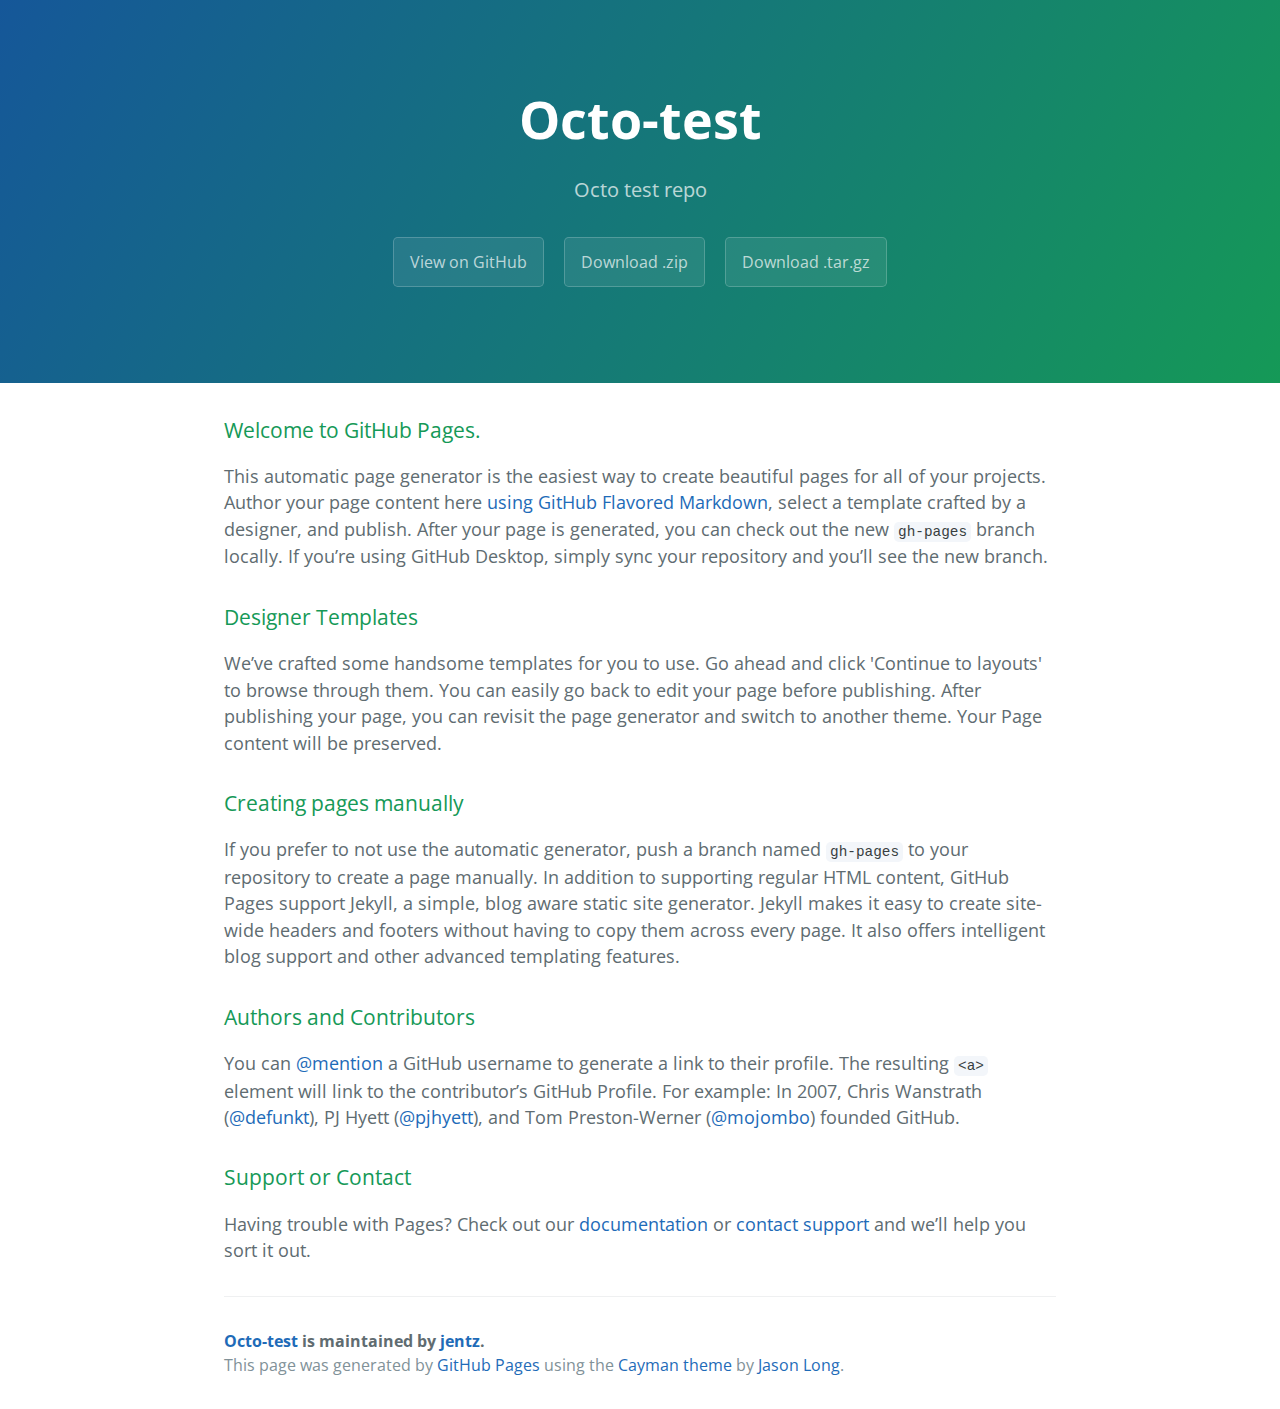
<file: index.html>
<!DOCTYPE html>
<html lang="en-us">
  <head>
    <meta charset="UTF-8">
    <title>Octo-test by jentz</title>
    <meta name="viewport" content="width=device-width, initial-scale=1">
    <link rel="stylesheet" type="text/css" href="stylesheets/normalize.css" media="screen">
    <link href='https://fonts.googleapis.com/css?family=Open+Sans:400,700' rel='stylesheet' type='text/css'>
    <link rel="stylesheet" type="text/css" href="stylesheets/stylesheet.css" media="screen">
    <link rel="stylesheet" type="text/css" href="stylesheets/github-light.css" media="screen">
  </head>
  <body>
    <section class="page-header">
      <h1 class="project-name">Octo-test</h1>
      <h2 class="project-tagline">Octo test repo</h2>
      <a href="https://github.com/jentz/octo-test" class="btn">View on GitHub</a>
      <a href="https://github.com/jentz/octo-test/zipball/master" class="btn">Download .zip</a>
      <a href="https://github.com/jentz/octo-test/tarball/master" class="btn">Download .tar.gz</a>
    </section>

    <section class="main-content">
      <h3>
<a id="welcome-to-github-pages" class="anchor" href="#welcome-to-github-pages" aria-hidden="true"><span aria-hidden="true" class="octicon octicon-link"></span></a>Welcome to GitHub Pages.</h3>

<p>This automatic page generator is the easiest way to create beautiful pages for all of your projects. Author your page content here <a href="https://guides.github.com/features/mastering-markdown/">using GitHub Flavored Markdown</a>, select a template crafted by a designer, and publish. After your page is generated, you can check out the new <code>gh-pages</code> branch locally. If you’re using GitHub Desktop, simply sync your repository and you’ll see the new branch.</p>

<h3>
<a id="designer-templates" class="anchor" href="#designer-templates" aria-hidden="true"><span aria-hidden="true" class="octicon octicon-link"></span></a>Designer Templates</h3>

<p>We’ve crafted some handsome templates for you to use. Go ahead and click 'Continue to layouts' to browse through them. You can easily go back to edit your page before publishing. After publishing your page, you can revisit the page generator and switch to another theme. Your Page content will be preserved.</p>

<h3>
<a id="creating-pages-manually" class="anchor" href="#creating-pages-manually" aria-hidden="true"><span aria-hidden="true" class="octicon octicon-link"></span></a>Creating pages manually</h3>

<p>If you prefer to not use the automatic generator, push a branch named <code>gh-pages</code> to your repository to create a page manually. In addition to supporting regular HTML content, GitHub Pages support Jekyll, a simple, blog aware static site generator. Jekyll makes it easy to create site-wide headers and footers without having to copy them across every page. It also offers intelligent blog support and other advanced templating features.</p>

<h3>
<a id="authors-and-contributors" class="anchor" href="#authors-and-contributors" aria-hidden="true"><span aria-hidden="true" class="octicon octicon-link"></span></a>Authors and Contributors</h3>

<p>You can <a href="https://help.github.com/articles/basic-writing-and-formatting-syntax/#mentioning-users-and-teams" class="user-mention">@mention</a> a GitHub username to generate a link to their profile. The resulting <code>&lt;a&gt;</code> element will link to the contributor’s GitHub Profile. For example: In 2007, Chris Wanstrath (<a href="https://github.com/defunkt" class="user-mention">@defunkt</a>), PJ Hyett (<a href="https://github.com/pjhyett" class="user-mention">@pjhyett</a>), and Tom Preston-Werner (<a href="https://github.com/mojombo" class="user-mention">@mojombo</a>) founded GitHub.</p>

<h3>
<a id="support-or-contact" class="anchor" href="#support-or-contact" aria-hidden="true"><span aria-hidden="true" class="octicon octicon-link"></span></a>Support or Contact</h3>

<p>Having trouble with Pages? Check out our <a href="https://help.github.com/pages">documentation</a> or <a href="https://github.com/contact">contact support</a> and we’ll help you sort it out.</p>

      <footer class="site-footer">
        <span class="site-footer-owner"><a href="https://github.com/jentz/octo-test">Octo-test</a> is maintained by <a href="https://github.com/jentz">jentz</a>.</span>

        <span class="site-footer-credits">This page was generated by <a href="https://pages.github.com">GitHub Pages</a> using the <a href="https://github.com/jasonlong/cayman-theme">Cayman theme</a> by <a href="https://twitter.com/jasonlong">Jason Long</a>.</span>
      </footer>

    </section>

  
  </body>
</html>
</file>
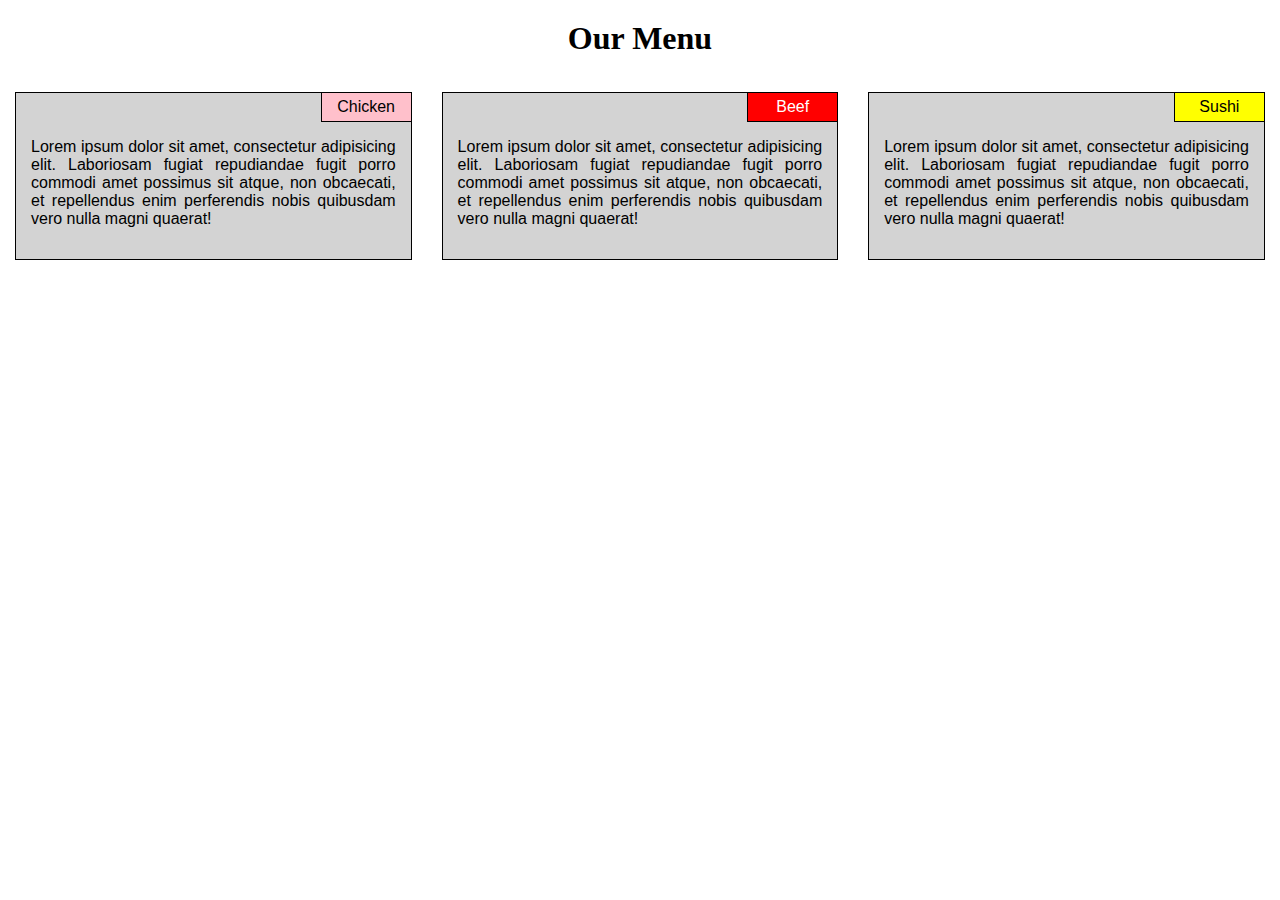
<file: mod2-solution/index.html>
<!DOCTYPE html>
<html>

<head>
	<meta name="viewport" content="width=device-width, initial-scale=1">
	<title>Assignment Solution for Module 2</title>
	<link rel="stylesheet" type="text/css" href="css/style.css">
</head>
<body>
	<h1>Our Menu</h1>
	<div class="container">
	<div class="row">
		<div class="col-lg-4 col-md-6 col-sm-12">
			<div class="menu-section">
				<span class="menu-section-title menu-section-pink">Chicken</span>
				<p>
					Lorem ipsum dolor sit amet, consectetur adipisicing elit. Laboriosam fugiat repudiandae fugit porro commodi amet possimus sit atque, non obcaecati, et repellendus enim perferendis nobis quibusdam vero nulla magni quaerat!
				</p>
			</div>
		</div>
		<div class="col-lg-4 col-md-6 col-sm-12">
			<div class="menu-section">
				<span class="menu-section-title menu-section-red">Beef</span>
				<p>
					Lorem ipsum dolor sit amet, consectetur adipisicing elit. Laboriosam fugiat repudiandae fugit porro commodi amet possimus sit atque, non obcaecati, et repellendus enim perferendis nobis quibusdam vero nulla magni quaerat!
				</p>
			</div>
		</div>
		<div class="col-lg-4 col-md-12 col-sm-12">
			<div class="menu-section">
				<span class="menu-section-title menu-section-yellow">Sushi</span>
				<p>
					Lorem ipsum dolor sit amet, consectetur adipisicing elit. Laboriosam fugiat repudiandae fugit porro commodi amet possimus sit atque, non obcaecati, et repellendus enim perferendis nobis quibusdam vero nulla magni quaerat!
				</p>
			</div>
		</div>
	</div>
	</div>
</body>
</html>
</file>
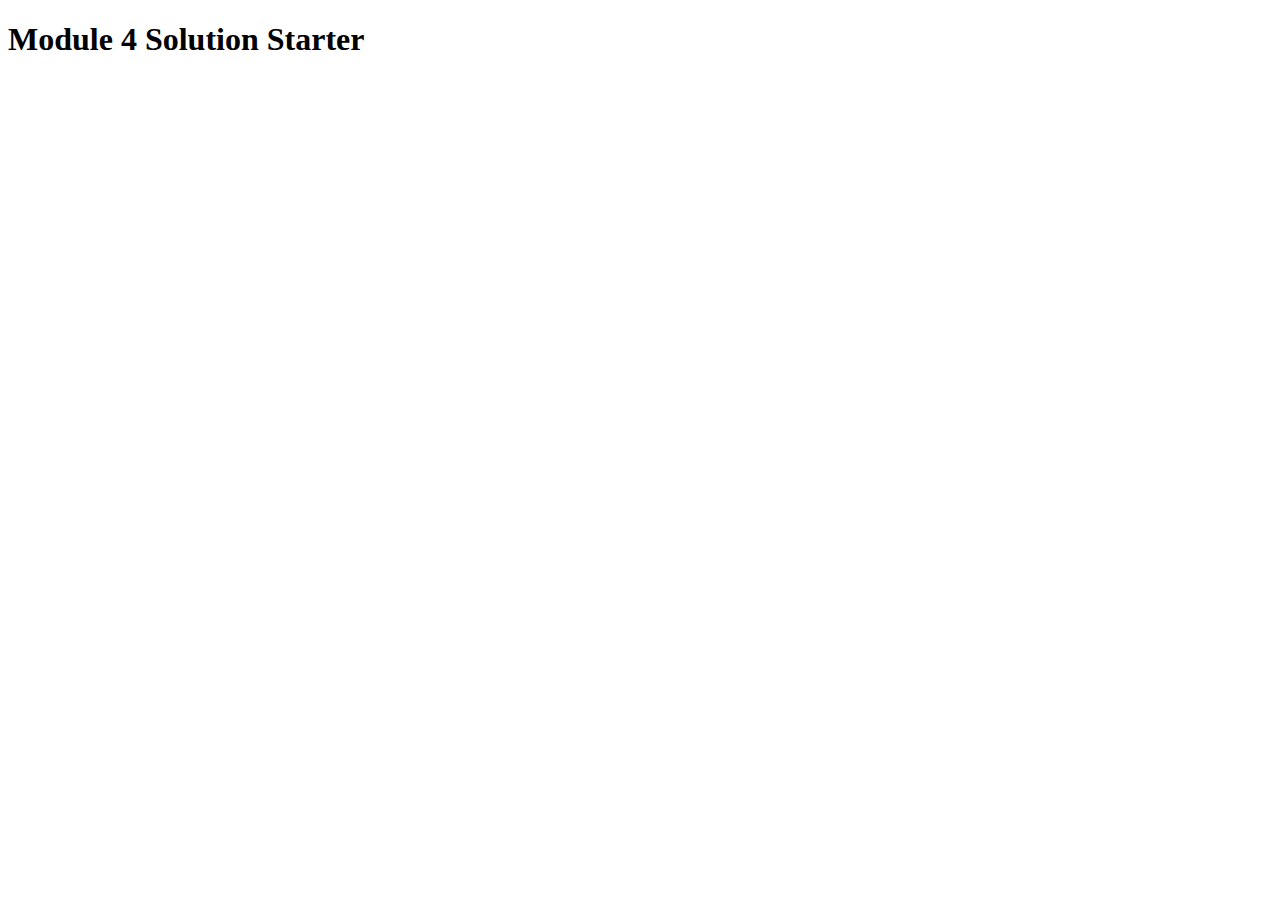
<file: mod4-solution/index.html>
<!DOCTYPE html>
<html>
<head>
  <meta charset="utf-8">
  <title>Module 4 Solution Starter</title>
  <script>
    var names = []; // DO NOT REMOVE
  </script>
  <script src="SpeakHello.js"></script>
  <script src="SpeakGoodBye.js"></script>
  <script src="script.js"></script>
</head>
<body>
  <h1>Module 4 Solution Starter</h1>
</body>
</html>
</file>
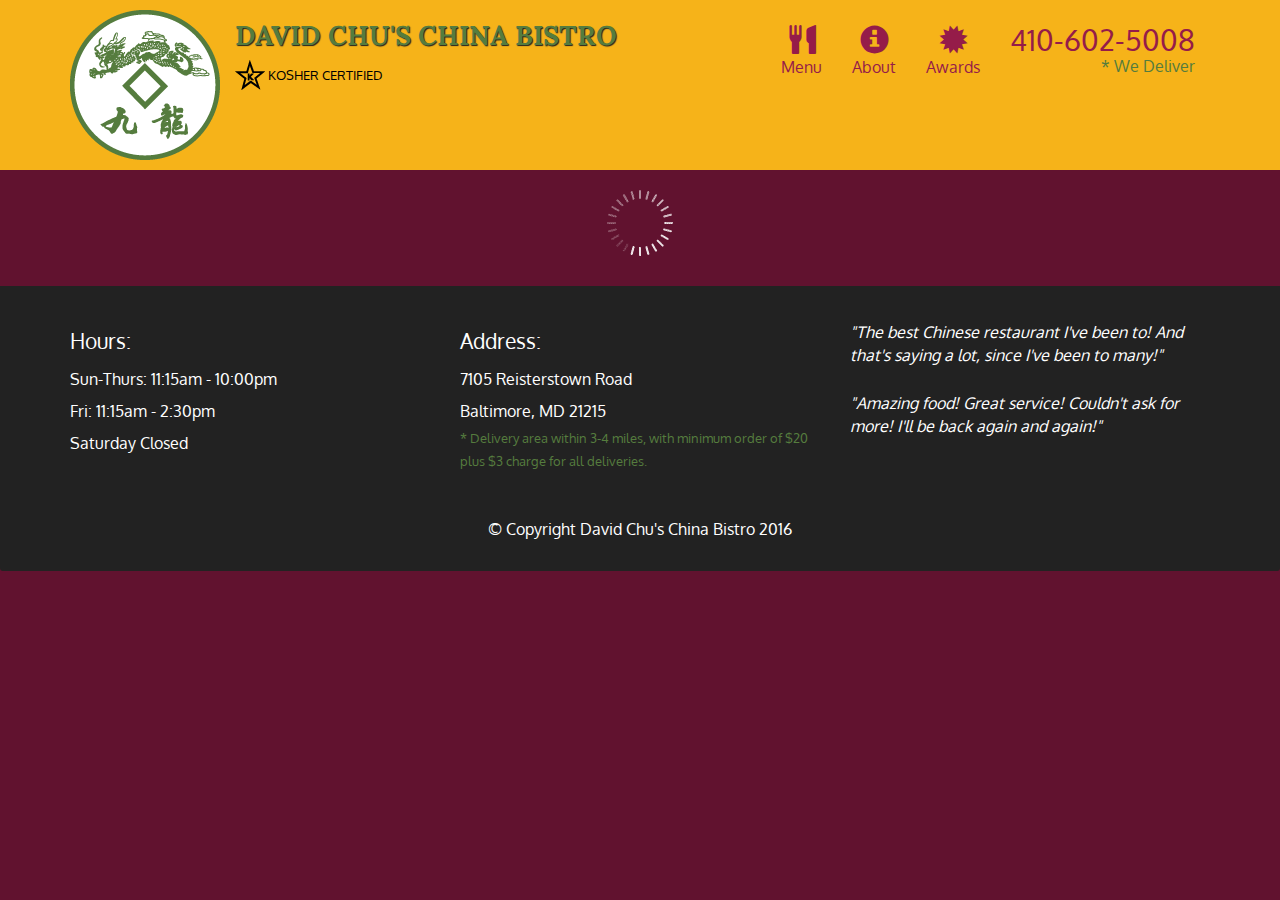
<file: mod5-solution/index.html>
<!doctype html>
<html lang="en">
  <head>
    <meta charset="utf-8">
    <meta http-equiv="X-UA-Compatible" content="IE=edge">
    <meta name="viewport" content="width=device-width, initial-scale=1">
    <title>David Chu's China Bistro</title>
    <link rel="stylesheet" href="css/bootstrap.min.css">
    <link rel="stylesheet" href="css/styles.css">
    <link href='https://fonts.googleapis.com/css?family=Oxygen:400,300,700' rel='stylesheet' type='text/css'>
    <link href='https://fonts.googleapis.com/css?family=Lora' rel='stylesheet' type='text/css'>
  </head>
<body>
  <header>
    <nav id="header-nav" class="navbar navbar-default">
      <div class="container">
        <div class="navbar-header">
          <a href="index.html" class="pull-left visible-md visible-lg">
            <div id="logo-img" alt="Logo image"></div>
          </a>

          <div class="navbar-brand">
            <a href="index.html"><h1>David Chu's China Bistro</h1></a>
            <p>
              <img src="images/star-k-logo.png" alt="Kosher certification">
              <span>Kosher Certified</span>
            </p>
          </div>

          <button id="navbarToggle" type="button" class="navbar-toggle collapsed" data-toggle="collapse" data-target="#collapsable-nav" aria-expanded="false">
            <span class="sr-only">Toggle navigation</span>
            <span class="icon-bar"></span>
            <span class="icon-bar"></span>
            <span class="icon-bar"></span>
          </button>
        </div>
        
        <div id="collapsable-nav" class="collapse navbar-collapse">
           <ul id="nav-list" class="nav navbar-nav navbar-right">
            <li id="navHomeButton" class="visible-xs active">
              <a href="index.html">
                <span class="glyphicon glyphicon-home"></span> Home</a>
            </li>
            <li id="navMenuButton">
              <a href="#" onclick="$dc.loadMenuCategories();">
                <span class="glyphicon glyphicon-cutlery"></span><br class="hidden-xs"> Menu</a>
            </li>
            <li>
              <a href="#">
                <span class="glyphicon glyphicon-info-sign"></span><br class="hidden-xs"> About</a>
            </li>
            <li>
              <a href="#">
                <span class="glyphicon glyphicon-certificate"></span><br class="hidden-xs"> Awards</a>
            </li>
            <li id="phone" class="hidden-xs">
              <a href="tel:410-602-5008">
                <span>410-602-5008</span></a><div>* We Deliver</div>
            </li>
          </ul><!-- #nav-list -->
        </div><!-- .collapse .navbar-collapse -->
      </div><!-- .container -->
    </nav><!-- #header-nav -->
  </header>

  <div id="call-btn" class="visible-xs">
    <a class="btn" href="tel:410-602-5008">
    <span class="glyphicon glyphicon-earphone"></span>
    410-602-5008
    </a>
  </div>
  <div id="xs-deliver" class="text-center visible-xs">* We Deliver</div>

  <div id="main-content" class="container"></div>

  <footer class="panel-footer">
    <div class="container">
      <div class="row">
        <section id="hours" class="col-sm-4">
          <span>Hours:</span><br>
          Sun-Thurs: 11:15am - 10:00pm<br>
          Fri: 11:15am - 2:30pm<br>
          Saturday Closed
          <hr class="visible-xs">
        </section>
        <section id="address" class="col-sm-4">
          <span>Address:</span><br>
          7105 Reisterstown Road<br>
          Baltimore, MD 21215
          <p>* Delivery area within 3-4 miles, with minimum order of $20 plus $3 charge for all deliveries.</p>
          <hr class="visible-xs">
        </section>
        <section id="testimonials" class="col-sm-4">
          <p>"The best Chinese restaurant I've been to! And that's saying a lot, since I've been to many!"</p>
          <p>"Amazing food! Great service! Couldn't ask for more! I'll be back again and again!"</p>
        </section>
      </div>
      <div class="text-center">&copy; Copyright David Chu's China Bistro 2016</div>
    </div>
  </footer>

  <!-- jQuery (Bootstrap JS plugins depend on it) -->
  <script src="js/jquery-2.1.4.min.js"></script>
  <script src="js/bootstrap.min.js"></script>
  <script src="js/ajax-utils.js"></script>
  <script src="js/script.js"></script>
</body>
</html>
</file>
<file: stylesheets/stylesheet.css>
* {
  box-sizing: border-box; }

body {
  padding: 0;
  margin: 0;
  font-family: "Open Sans", "Helvetica Neue", Helvetica, Arial, sans-serif;
  font-size: 16px;
  line-height: 1.5;
  color: #606c71; }

a {
  color: #1e6bb8;
  text-decoration: none; }
  a:hover {
    text-decoration: underline; }

.btn {
  display: inline-block;
  margin-bottom: 1rem;
  color: rgba(255, 255, 255, 0.7);
  background-color: rgba(255, 255, 255, 0.08);
  border-color: rgba(255, 255, 255, 0.2);
  border-style: solid;
  border-width: 1px;
  border-radius: 0.3rem;
  transition: color 0.2s, background-color 0.2s, border-color 0.2s; }
  .btn + .btn {
    margin-left: 1rem; }

.btn:hover {
  color: rgba(255, 255, 255, 0.8);
  text-decoration: none;
  background-color: rgba(255, 255, 255, 0.2);
  border-color: rgba(255, 255, 255, 0.3); }

@media screen and (min-width: 64em) {
  .btn {
    padding: 0.75rem 1rem; } }

@media screen and (min-width: 42em) and (max-width: 64em) {
  .btn {
    padding: 0.6rem 0.9rem;
    font-size: 0.9rem; } }

@media screen and (max-width: 42em) {
  .btn {
    display: block;
    width: 100%;
    padding: 0.75rem;
    font-size: 0.9rem; }
    .btn + .btn {
      margin-top: 1rem;
      margin-left: 0; } }

.page-header {
  color: #fff;
  text-align: center;
  background-color: #159957;
  background-image: linear-gradient(120deg, #155799, #159957); }

@media screen and (min-width: 64em) {
  .page-header {
    padding: 5rem 6rem; } }

@media screen and (min-width: 42em) and (max-width: 64em) {
  .page-header {
    padding: 3rem 4rem; } }

@media screen and (max-width: 42em) {
  .page-header {
    padding: 2rem 1rem; } }

.project-name {
  margin-top: 0;
  margin-bottom: 0.1rem; }

@media screen and (min-width: 64em) {
  .project-name {
    font-size: 3.25rem; } }

@media screen and (min-width: 42em) and (max-width: 64em) {
  .project-name {
    font-size: 2.25rem; } }

@media screen and (max-width: 42em) {
  .project-name {
    font-size: 1.75rem; } }

.project-tagline {
  margin-bottom: 2rem;
  font-weight: normal;
  opacity: 0.7; }

@media screen and (min-width: 64em) {
  .project-tagline {
    font-size: 1.25rem; } }

@media screen and (min-width: 42em) and (max-width: 64em) {
  .project-tagline {
    font-size: 1.15rem; } }

@media screen and (max-width: 42em) {
  .project-tagline {
    font-size: 1rem; } }

.main-content :first-child {
  margin-top: 0; }
.main-content img {
  max-width: 100%; }
.main-content h1, .main-content h2, .main-content h3, .main-content h4, .main-content h5, .main-content h6 {
  margin-top: 2rem;
  margin-bottom: 1rem;
  font-weight: normal;
  color: #159957; }
.main-content p {
  margin-bottom: 1em; }
.main-content code {
  padding: 2px 4px;
  font-family: Consolas, "Liberation Mono", Menlo, Courier, monospace;
  font-size: 0.9rem;
  color: #383e41;
  background-color: #f3f6fa;
  border-radius: 0.3rem; }
.main-content pre {
  padding: 0.8rem;
  margin-top: 0;
  margin-bottom: 1rem;
  font: 1rem Consolas, "Liberation Mono", Menlo, Courier, monospace;
  color: #567482;
  word-wrap: normal;
  background-color: #f3f6fa;
  border: solid 1px #dce6f0;
  border-radius: 0.3rem; }
  .main-content pre > code {
    padding: 0;
    margin: 0;
    font-size: 0.9rem;
    color: #567482;
    word-break: normal;
    white-space: pre;
    background: transparent;
    border: 0; }
.main-content .highlight {
  margin-bottom: 1rem; }
  .main-content .highlight pre {
    margin-bottom: 0;
    word-break: normal; }
.main-content .highlight pre, .main-content pre {
  padding: 0.8rem;
  overflow: auto;
  font-size: 0.9rem;
  line-height: 1.45;
  border-radius: 0.3rem; }
.main-content pre code, .main-content pre tt {
  display: inline;
  max-width: initial;
  padding: 0;
  margin: 0;
  overflow: initial;
  line-height: inherit;
  word-wrap: normal;
  background-color: transparent;
  border: 0; }
  .main-content pre code:before, .main-content pre code:after, .main-content pre tt:before, .main-content pre tt:after {
    content: normal; }
.main-content ul, .main-content ol {
  margin-top: 0; }
.main-content blockquote {
  padding: 0 1rem;
  margin-left: 0;
  color: #819198;
  border-left: 0.3rem solid #dce6f0; }
  .main-content blockquote > :first-child {
    margin-top: 0; }
  .main-content blockquote > :last-child {
    margin-bottom: 0; }
.main-content table {
  display: block;
  width: 100%;
  overflow: auto;
  word-break: normal;
  word-break: keep-all; }
  .main-content table th {
    font-weight: bold; }
  .main-content table th, .main-content table td {
    padding: 0.5rem 1rem;
    border: 1px solid #e9ebec; }
.main-content dl {
  padding: 0; }
  .main-content dl dt {
    padding: 0;
    margin-top: 1rem;
    font-size: 1rem;
    font-weight: bold; }
  .main-content dl dd {
    padding: 0;
    margin-bottom: 1rem; }
.main-content hr {
  height: 2px;
  padding: 0;
  margin: 1rem 0;
  background-color: #eff0f1;
  border: 0; }

@media screen and (min-width: 64em) {
  .main-content {
    max-width: 64rem;
    padding: 2rem 6rem;
    margin: 0 auto;
    font-size: 1.1rem; } }

@media screen and (min-width: 42em) and (max-width: 64em) {
  .main-content {
    padding: 2rem 4rem;
    font-size: 1.1rem; } }

@media screen and (max-width: 42em) {
  .main-content {
    padding: 2rem 1rem;
    font-size: 1rem; } }

.site-footer {
  padding-top: 2rem;
  margin-top: 2rem;
  border-top: solid 1px #eff0f1; }

.site-footer-owner {
  display: block;
  font-weight: bold; }

.site-footer-credits {
  color: #819198; }

@media screen and (min-width: 64em) {
  .site-footer {
    font-size: 1rem; } }

@media screen and (min-width: 42em) and (max-width: 64em) {
  .site-footer {
    font-size: 1rem; } }

@media screen and (max-width: 42em) {
  .site-footer {
    font-size: 0.9rem; } }
</file>
<file: stylesheets/github-light.css>
/*
The MIT License (MIT)

Copyright (c) 2015 GitHub, Inc.

Permission is hereby granted, free of charge, to any person obtaining a copy
of this software and associated documentation files (the "Software"), to deal
in the Software without restriction, including without limitation the rights
to use, copy, modify, merge, publish, distribute, sublicense, and/or sell
copies of the Software, and to permit persons to whom the Software is
furnished to do so, subject to the following conditions:

The above copyright notice and this permission notice shall be included in all
copies or substantial portions of the Software.

THE SOFTWARE IS PROVIDED "AS IS", WITHOUT WARRANTY OF ANY KIND, EXPRESS OR
IMPLIED, INCLUDING BUT NOT LIMITED TO THE WARRANTIES OF MERCHANTABILITY,
FITNESS FOR A PARTICULAR PURPOSE AND NONINFRINGEMENT. IN NO EVENT SHALL THE
AUTHORS OR COPYRIGHT HOLDERS BE LIABLE FOR ANY CLAIM, DAMAGES OR OTHER
LIABILITY, WHETHER IN AN ACTION OF CONTRACT, TORT OR OTHERWISE, ARISING FROM,
OUT OF OR IN CONNECTION WITH THE SOFTWARE OR THE USE OR OTHER DEALINGS IN THE
SOFTWARE.

*/

.pl-c /* comment */ {
  color: #969896;
}

.pl-c1      /* constant, markup.raw, meta.diff.header, meta.module-reference, meta.property-name, support, support.constant, support.variable, variable.other.constant */,
.pl-s .pl-v /* string variable */ {
  color: #0086b3;
}

.pl-e  /* entity */,
.pl-en /* entity.name */ {
  color: #795da3;
}

.pl-s .pl-s1 /* string source */,
.pl-smi      /* storage.modifier.import, storage.modifier.package, storage.type.java, variable.other, variable.parameter.function */ {
  color: #333;
}

.pl-ent /* entity.name.tag */ {
  color: #63a35c;
}

.pl-k /* keyword, storage, storage.type */ {
  color: #a71d5d;
}

.pl-pds              /* punctuation.definition.string, string.regexp.character-class */,
.pl-s                /* string */,
.pl-s .pl-pse .pl-s1 /* string punctuation.section.embedded source */,
.pl-sr               /* string.regexp */,
.pl-sr .pl-cce       /* string.regexp constant.character.escape */,
.pl-sr .pl-sra       /* string.regexp string.regexp.arbitrary-repitition */,
.pl-sr .pl-sre       /* string.regexp source.ruby.embedded */ {
  color: #183691;
}

.pl-v /* variable */ {
  color: #ed6a43;
}

.pl-id /* invalid.deprecated */ {
  color: #b52a1d;
}

.pl-ii /* invalid.illegal */ {
  background-color: #b52a1d;
  color: #f8f8f8;
}

.pl-sr .pl-cce /* string.regexp constant.character.escape */ {
  color: #63a35c;
  font-weight: bold;
}

.pl-ml /* markup.list */ {
  color: #693a17;
}

.pl-mh        /* markup.heading */,
.pl-mh .pl-en /* markup.heading entity.name */,
.pl-ms        /* meta.separator */ {
  color: #1d3e81;
  font-weight: bold;
}

.pl-mq /* markup.quote */ {
  color: #008080;
}

.pl-mi /* markup.italic */ {
  color: #333;
  font-style: italic;
}

.pl-mb /* markup.bold */ {
  color: #333;
  font-weight: bold;
}

.pl-md /* markup.deleted, meta.diff.header.from-file */ {
  background-color: #ffecec;
  color: #bd2c00;
}

.pl-mi1 /* markup.inserted, meta.diff.header.to-file */ {
  background-color: #eaffea;
  color: #55a532;
}

.pl-mdr /* meta.diff.range */ {
  color: #795da3;
  font-weight: bold;
}

.pl-mo /* meta.output */ {
  color: #1d3e81;
}
</file>
<file: mod2-solution/css/style.css>
* {
	box-sizing: border-box;
	padding: 0;
}

body {
	margin: 0;
}

h1 {
	margin-top: 20px;
	margin-bottom: 20px;
	text-align: center;
}

.menu-section-title {
	border-left: 1px solid black;
	border-bottom: 1px solid black;
	padding: 5px;
  	margin-bottom: 20px;
  	width: 90px;
  	text-align: center;
  	position: absolute;
  	right: 0px;
}

.menu-section-pink {
	background-color: pink;
}
.menu-section-red {
	background-color: red;
	color: white;
}
.menu-section-yellow {
	background-color: yellow;
}

.menu-section {
	border: 1px solid black;
	background-color: lightgrey;
	margin: 15px;
	font-family: Helvetica;
	color: black;
	position: relative;
}

p {
	padding: 15px;
	margin-top: 30px;
	text-align: justify;
}

/* Simple Responsive Framework. */
.container {
	padding-right: 15px;
	padding-left: 15px;
	margin-right: auto;
	margin-left: auto;
}

.row {
	margin-right: -15px;
	margin-left: -15px;
}

/********** Large devices only **********/
@media (min-width: 992px) {
  .col-lg-1, .col-lg-2, .col-lg-3, .col-lg-4, .col-lg-5, .col-lg-6, .col-lg-7, .col-lg-8, .col-lg-9, .col-lg-10, .col-lg-11, .col-lg-12 {
    float: left;
  }
  .col-lg-1 {
    width: 8.33%;
  }
  .col-lg-2 {
    width: 16.66%;
  }
  .col-lg-3 {
    width: 25%;
  }
  .col-lg-4 {
    width: 33.33%;
  }
  .col-lg-5 {
    width: 41.66%;
  }
  .col-lg-6 {
    width: 50%;
  }
  .col-lg-7 {
    width: 58.33%;
  }
  .col-lg-8 {
    width: 66.66%;
  }
  .col-lg-9 {
    width: 74.99%;
  }
  .col-lg-10 {
    width: 83.33%;
  }
  .col-lg-11 {
    width: 91.66%;
  }
  .col-lg-12 {
    width: 100%;
  }
}

/********** Medium devices only **********/
@media (min-width: 768px) and (max-width: 991px) {
  .col-md-1, .col-md-2, .col-md-3, .col-md-4, .col-md-5, .col-md-6, .col-md-7, .col-md-8, .col-md-9, .col-md-10, .col-md-11, .col-md-12 {
    float: left;
  }
  .col-md-1 {
    width: 8.33%;
  }
  .col-md-2 {
    width: 16.66%;
  }
  .col-md-3 {
    width: 25%;
  }
  .col-md-4 {
    width: 33.33%;
  }
  .col-md-5 {
    width: 41.66%;
  }
  .col-md-6 {
    width: 50%;
  }
  .col-md-7 {
    width: 58.33%;
  }
  .col-md-8 {
    width: 66.66%;
  }
  .col-md-9 {
    width: 74.99%;
  }
  .col-md-10 {
    width: 83.33%;
  }
  .col-md-11 {
    width: 91.66%;
  }
  .col-md-12 {
    width: 100%;
  }

}
</file>
<file: mod5-solution/css/styles.css>
body {
  font-size: 16px;
  color: #fff;
  background-color: #61122f;
  font-family: 'Oxygen', sans-serif;
}

/** HEADER **/
#header-nav {
  background-color: #f6b319;
  border-radius: 0;
  border: 0;
}

#logo-img {
  background: url('../images/restaurant-logo_large.png') no-repeat;
  width: 150px;
  height: 150px;
  margin: 10px 15px 10px 0;
}

.navbar-brand {
  padding-top: 25px;
}
.navbar-brand h1 { /* Restaurant name */
  font-family: 'Lora', serif;
  color: #557c3e;
  font-size: 1.5em;
  text-transform: uppercase;
  font-weight: bold;
  text-shadow: 1px 1px 1px #222;
  margin-top: 0;
  margin-bottom: 0;
  line-height: .75;
}
.navbar-brand a:hover, .navbar-brand a:focus {
  text-decoration: none;
}
.navbar-brand p { /* Kosher cert */
  color: #000;
  text-transform: uppercase;
  font-size: .7em;
  margin-top: 15px;
}
.navbar-brand p span { /* Star-K */
  vertical-align: middle;
}

#nav-list {
  margin-top: 10px;
}
#nav-list a {
  color: #951C49;
  text-align: center;
}
#nav-list a:hover {
  background: #E7E7E7;
}
#nav-list a span {
  font-size: 1.8em;
}

#phone {
  margin-top: 5px;
}
#phone a { /* Phone number */
  text-align: right;
  padding-bottom: 0;
}
#phone div { /* We Deliver */
  color: #557c3e;
  text-align: right;
  padding-right: 15px;
}

.navbar-header button.navbar-toggle, .navbar-header .icon-bar {
  border: 1px solid #61122f;
}
.navbar-header button.navbar-toggle {
  clear: both;
  margin-top: -30px;
}
/* END HEADER */

/* FOOTER */
.panel-footer {
  margin-top: 30px;
  padding-top: 35px;
  padding-bottom: 30px;
  background-color: #222;
  border-top: 0;
}
.panel-footer div.row {
  margin-bottom: 35px;
}
#hours, #address {
  line-height: 2;
}
#hours > span, #address > span {
  font-size: 1.3em;
}
#address p {
  color: #557c3e;
  font-size: .8em;
  line-height: 1.8;
}
#testimonials {
  font-style: italic;
}
#testimonials p:nth-child(2) {
  margin-top: 25px;
}
/* END FOOTER */



/* HOME PAGE */
.container .jumbotron {
  box-shadow: 0 0 50px #3F0C1F;
  border: 2px solid #3F0C1F;
}

#menu-tile, #specials-tile, #map-tile {
  height: 250px;
  width: 100%;
  margin-bottom: 15px;
  position: relative;
  border: 2px solid #3F0C1F;
  overflow: hidden;
}
#menu-tile:hover, #specials-tile:hover, #map-tile:hover {
  box-shadow: 0 1px 5px 1px #cccccc;
}
#menu-tile {
  background: url('../images/menu-tile.jpg') no-repeat;
  background-position: center;
}
#specials-tile {
  background: url('../images/specials-tile.jpg') no-repeat;
  background-position: center;
}
#menu-tile span, #specials-tile span, #map-tile span {
  position: absolute;
  bottom: 0;
  right: 0;
  width: 100%;
  text-align: center;
  font-size: 1.6em;
  text-transform: uppercase;
  background-color: #000;
  color: #fff;
  opacity: .8;
}
/* END HOME PAGE */

/* MENU CATEGORIES PAGE */
.category-tile { 
  position: relative;
  border: 2px solid #3F0C1F;
  overflow: hidden;
  width: 200px;
  height: 200px;
  margin: 0 auto 15px;
}
.category-tile span {
  position: absolute;
  bottom: 0;
  right: 0;
  width: 100%;
  text-align: center;
  font-size: 1.2em;
  text-transform: uppercase;
  background-color: #000;
  color: #fff;
  opacity: .8;
}
.category-tile:hover {
  box-shadow: 0 1px 5px 1px #cccccc;
}

#menu-categories-title + div {
  margin-bottom: 50px;
}
/* END MENU CATEGORIES PAGE */

/* SINGLE CATEGORY PAGE */
.menu-item-tile {
  margin-bottom: 25px;
}
.menu-item-tile hr {
  width: 80%;
}
.menu-item-tile .menu-item-price {
  font-size: 1.1em;
  text-align: right;
  margin-top: -15px;
  margin-right: -15px;
}
.menu-item-tile .menu-item-price span {
  font-size: .6em;
}
.menu-item-photo {
  position: relative;
  border: 2px solid #3F0C1F; 
  overflow: hidden;
  padding: 0;
  margin-right: -15px;
  margin-left: auto;
  margin-bottom: 20px;
  max-width: 250px;
}
.menu-item-photo div {
  position: absolute;
  bottom: 0;
  right: 0;
  width: 80px;
  background-color: #557c3e;
  text-align: center;
}
.menu-item-description {
  padding-right: 30px;
}
h3.menu-item-title {
  margin: 0 0 10px;
}
.menu-item-details {
  font-size: .9em;
  font-style: italic;
}
/* END SINGLE CATEGORY PAGE */


/********** Large devices only **********/
@media (min-width: 1200px) {
  .container .jumbotron {
    background: url('../images/jumbotron_1200.jpg') no-repeat;
    height: 675px;
  }
}

/********** Medium devices only **********/
@media (min-width: 992px) and (max-width: 1199px) {
  /* Header */
  #logo-img {
    background: url('../images/restaurant-logo_medium.png') no-repeat;
    width: 100px;
    height: 100px;
    margin: 5px 5px 5px 0;
  }
  /* End Header */

  /* Home Page */
  .container .jumbotron {
    background: url('../images/jumbotron_992.jpg') no-repeat;
    height: 558px;
  }
  /* End Home Page */
}

/********** Small devices only **********/
@media (min-width: 768px) and (max-width: 991px) {
  /* Home Page */
  .container .jumbotron {
    background: url('../images/jumbotron_768.jpg') no-repeat;
    height: 432px;
  }
  /* End Home Page */
}

/********** Extra small devices only **********/
@media (max-width: 767px) {
  /* Header */
  .navbar-brand {
    padding-top: 10px;
    height: 80px;
  }
  .navbar-brand h1 { /* Restaurant name */
    padding-top: 10px;
    font-size: 5vw; /* 1vw = 1% of viewport width */
  }
  .navbar-brand p { /* Kosher cert */
    font-size: .6em;
    margin-top: 12px;
  }
  .navbar-brand p img { /* Star-K */
    height: 20px;
  }

  #collapsable-nav a { /* Collapsed nav menu text */
    font-size: 1.2em;
  }
  #collapsable-nav a span { /* Collapsed nav menu glyph */
    font-size: 1em;
    margin-right: 5px;
  }

  #call-btn > a {
    font-size: 1.5em;
    display: block;
    margin: 0 20px;
    padding: 10px;
    border: 2px solid #fff;
    background-color: #f6b319;
    color: #951c49;
  }
  #xs-deliver {
    margin-top: 5px;
    font-size: .7em;
    letter-spacing: .1em;
    text-transform: uppercase;
  }
  /* End Header */

  /* Footer */
  .panel-footer section {
    margin-bottom: 30px;
    text-align: center;
  }
  .panel-footer section:nth-child(3) {
    margin-bottom: 0; /* margin already exists on the whole row */
  }
  .panel-footer section hr {
    width: 50%;
  }
  /* End Footer */

  /* Home Page */
  .container .jumbotron {
    margin-top: 30px;
    padding: 0;
  }
  #menu-tile, #specials-tile {
    width: 360px;
    margin: 0 auto 15px;
  }

  .menu-item-photo {
    margin-right: auto;
  }
  .menu-item-tile .menu-item-price {
    text-align: center;
  }
  .menu-item-description {
    text-align: center;;
  }
}


/********** Super extra small devices Only :-) (e.g., iPhone 4) **********/
@media (max-width: 479px) {
  /* Header */
  .navbar-brand h1 { /* Restaurant name */
    padding-top: 5px;
    font-size: 6vw;
  }
  /* End Header */
  
  /* Home page */
  #menu-tile, #specials-tile {
    width: 280px;
    margin: 0 auto 15px;
  }

  .col-xxs-12 {
    position: relative;
    min-height: 1px;
    padding-right: 15px;
    padding-left: 15px;
    float: left;
    width: 100%;
  }
}
</file>
